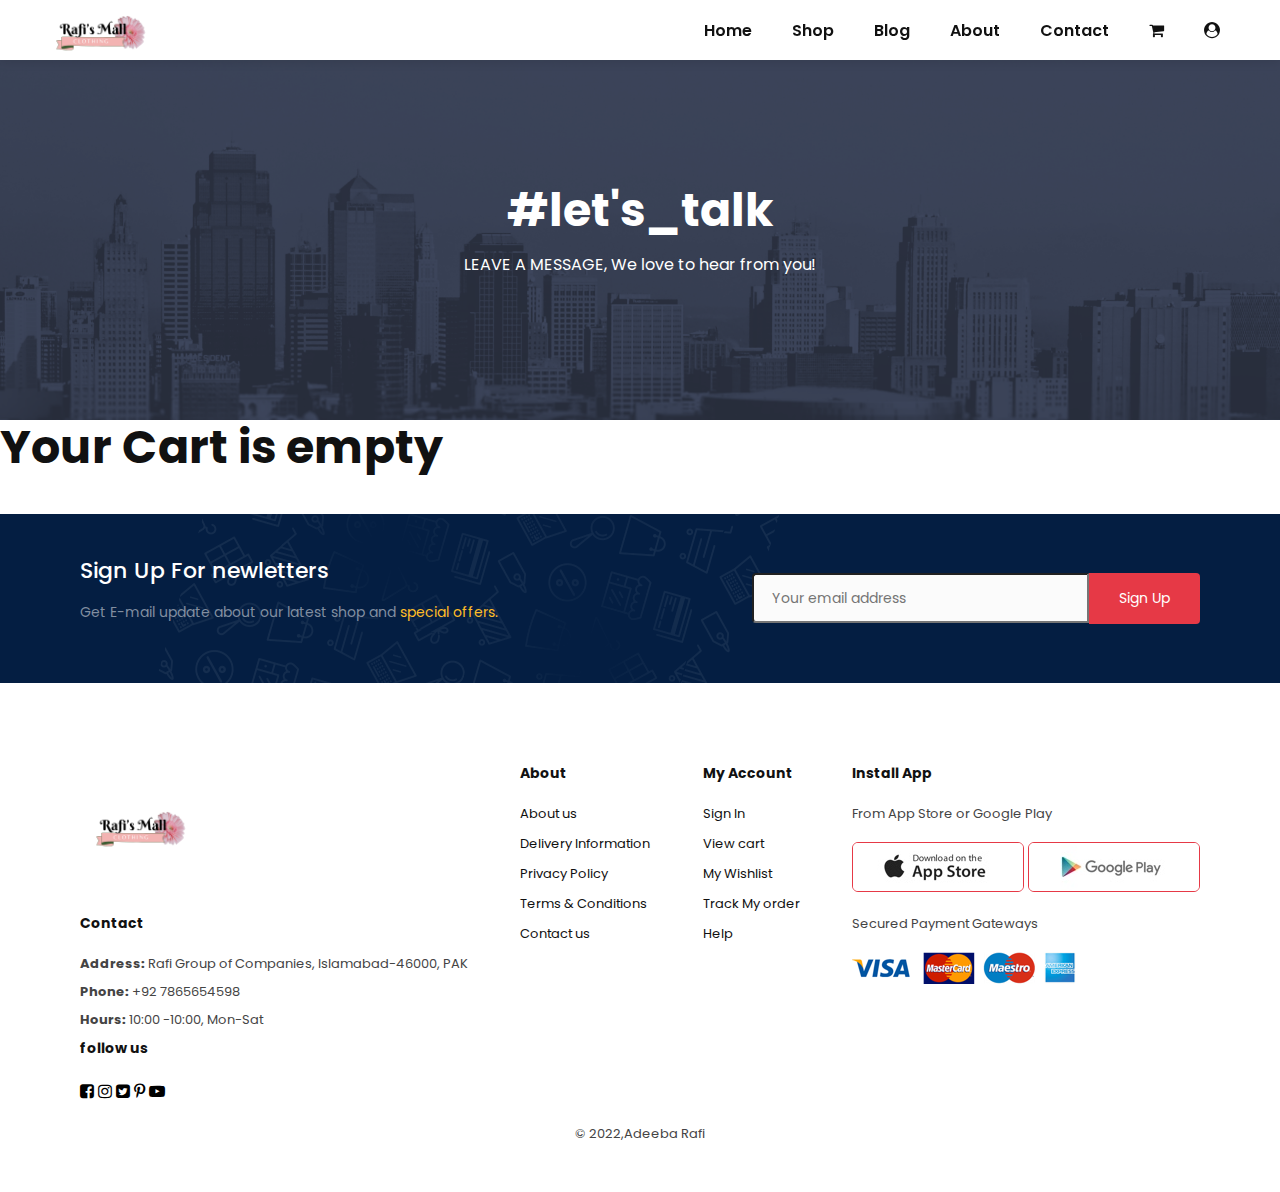
<file: cart.html>
<!DOCTYPE html>
<html lang="en">

<head>
    <meta charset="UTF-8">
    <meta name="viewport" content="width=device-width, initial-scale=1.0">
    <link rel="stylesheet" href="https://cdnjs.cloudflare.com/ajax/libs/font-awesome/4.7.0/css/font-awesome.min.css">
    <title>online_shoping</title>
    <link rel="stylesheet" href="style.css">
</head>

<body>
    <section id="header">
        <a href="#"><img src="img/Logo.png" class="logo" alt=""></a>
        <div>
            <ul id="navbar">
                <li><a class="active" href="index.html">Home</a></li>
                <li><a href="shop.html">Shop</a></li>
                <li><a href="blog.html">Blog</a></li>
                <li><a href="about.html">About</a></li>
                <li><a href="contact.html">Contact</a></li>
                <li id="lg-bag"><a href="cart.html"><i class="fa fa-shopping-cart" aria-hidden="true"></i></a></li>
                <li id="account"><a href="login.html"><i class="fa fa-user-circle" aria-hidden="true"></i></a></li>
                <a href="#" id="close"><i class="fa fa-times" aria-hidden="true"></i></a>
            </ul>
        </div>
        <div id="mobile">
            <a href="cart.html"><i class="fa fa-shopping-cart" aria-hidden="true"></i></a>
            <i id="bar" class="fa fa-outdent" aria-hidden="true"></i>
        </div>
    </section>

<section id="page-header" class="about-header">
    <h2>#let's_talk</h2>
    <p>LEAVE A MESSAGE, We love to hear from you!</p>
</section>

<section class="cart-1">
    <div class="cart-header">
        <h2>Your Cart is empty</h2>
    
    </div>
</section>





<section id="newletter" class="section-p1 section-m1">
    <div class="newtext">
        <h4>Sign Up For newletters</h4>
        <p>Get E-mail update about our latest shop and <span>special offers.</span></p>
    </div>
    <div class="form">
        <input type="text" placeholder="Your email address">
        <button class="normal">Sign Up</button>
    </div>
</section>

    <footer class="section-p1">
        <div class="col">
            <img class="logo" src="img/Logo.png" alt="">
            <h4>Contact</h4>
            <p><strong>Address:</strong> Rafi Group of Companies,
                Islamabad-46000, PAK</p>
            <p><strong>Phone:</strong> +92 7865654598</p>
            <p><strong>Hours:</strong> 10:00 -10:00, Mon-Sat </p>
            <div class="follow">
                <h4>follow us</h4>
                <div class="icon">
                    <i class="fa fa-facebook-square" aria-hidden="true"></i>
                    <i class="fa fa-instagram" aria-hidden="true"></i>
                    <i class="fa fa-twitter-square" aria-hidden="true"></i>
                    <i class="fa fa-pinterest-p" aria-hidden="true"></i>
                    <i class="fa fa-youtube-play" aria-hidden="true"></i>
                </div>
            </div>
        </div>

        <div class="col">
            <h4>About</h4>
            <a href="#">About us</a>
            <a href="#">Delivery Information</a>
            <a href="#">Privacy Policy</a>
            <a href="#">Terms & Conditions</a>
            <a href="#">Contact us </a>
        </div>

        <div class="col">
            <h4>My Account</h4>
            <a href="#">Sign In</a>
            <a href="#">View cart</a>
            <a href="#">My Wishlist</a>
            <a href="#">Track My order</a>
            <a href="#"> Help </a>
        </div>

        <div class="col install">
            <h4>Install App</h4>
            <p>From App Store or Google Play</p>
            <div class="row">
                <img src="img/pay/app.jpg" alt="">
                <img src="img/pay/play.jpg" alt="">
            </div>
            <p>Secured Payment Gateways</p>
            <img src="img/pay/pay.png" alt="">
        </div>

        <div class="copyright">
            <p>© 2022,Adeeba Rafi </p>
        </div>

    </footer>

    <script src="script.js">
    </script>
</body>

</html>
</file>
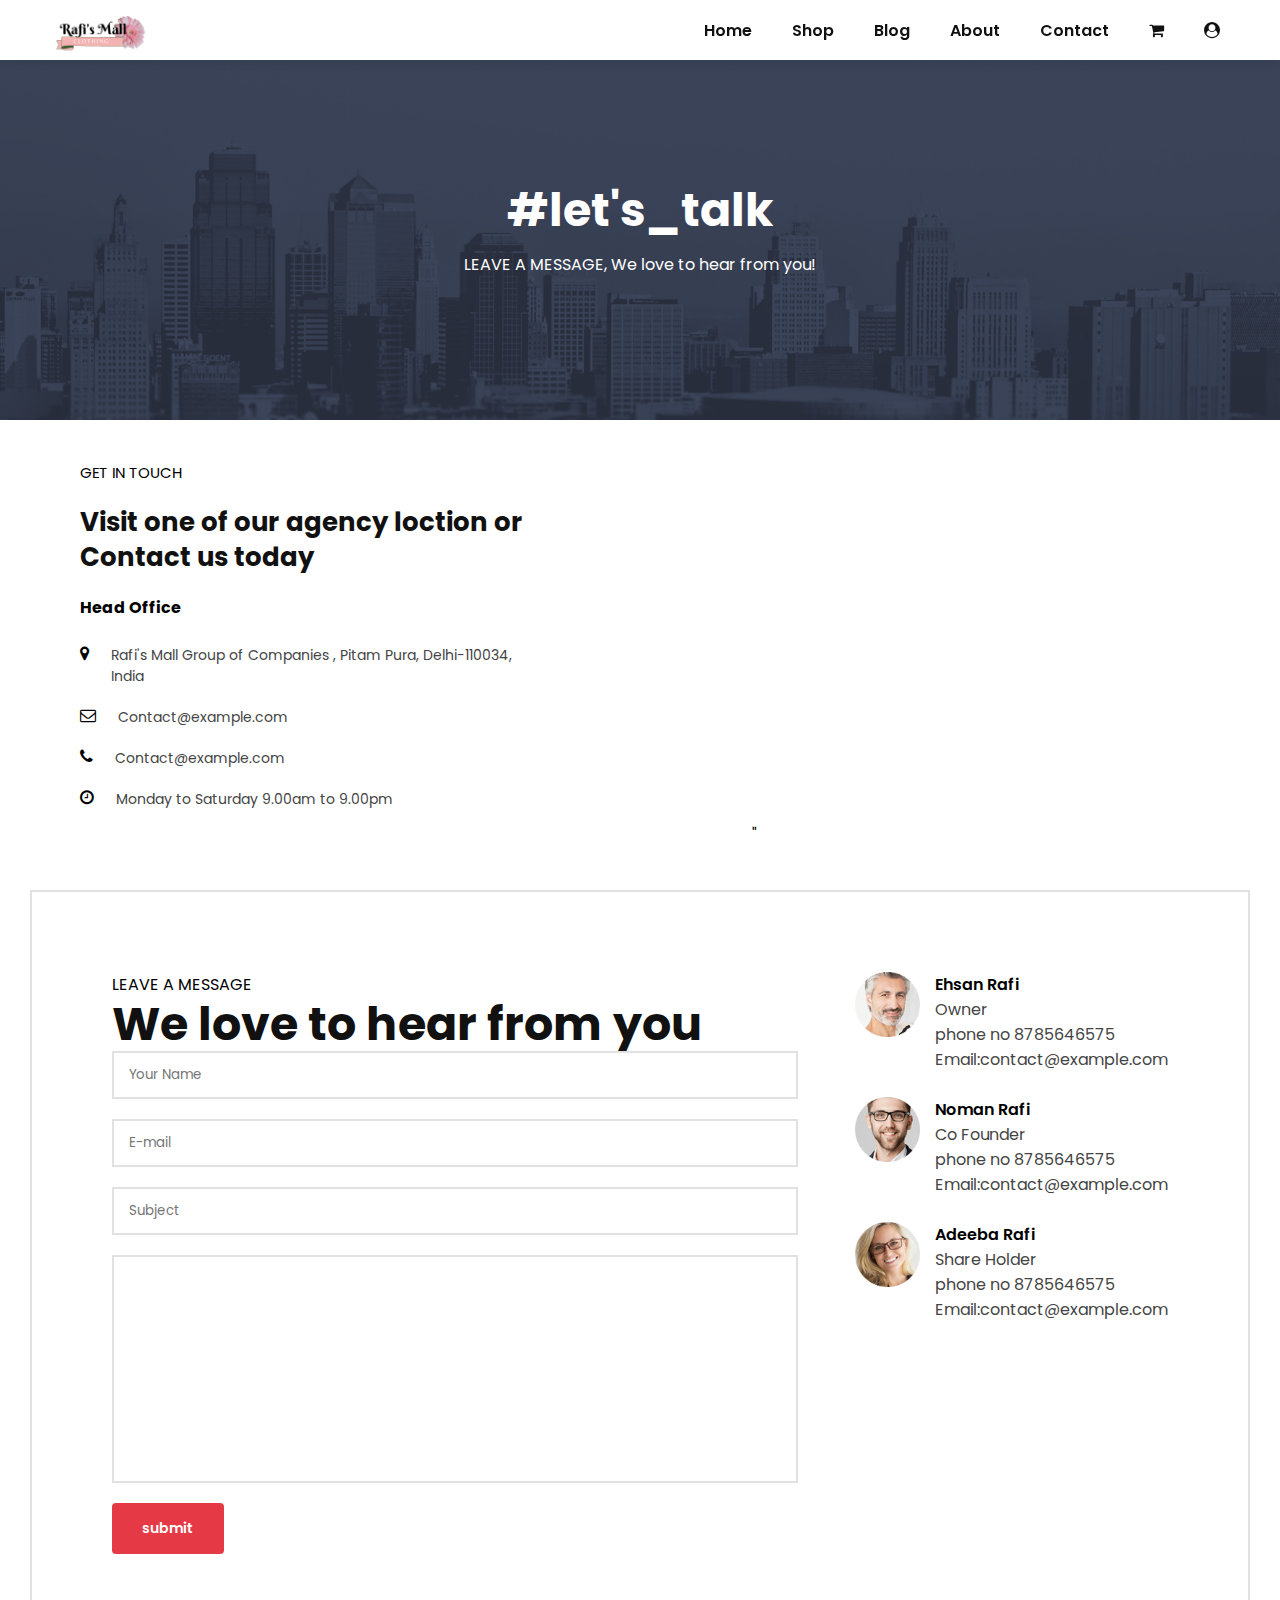
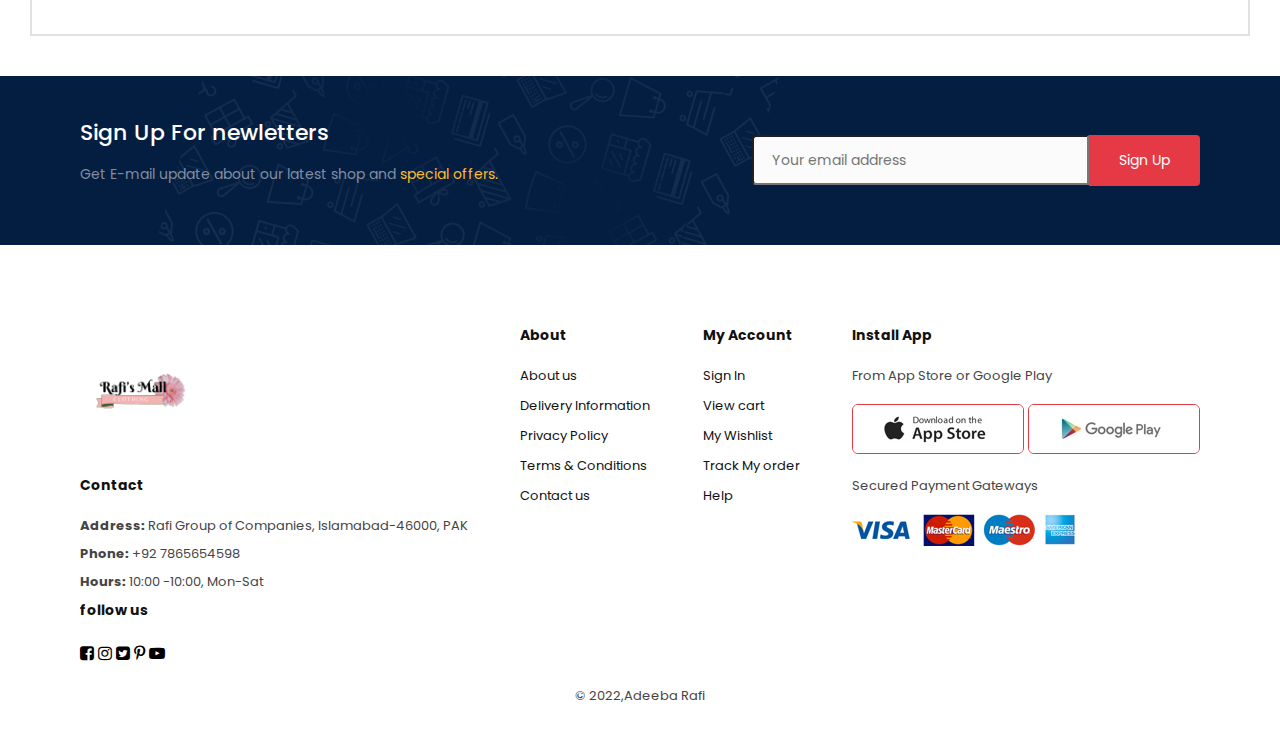
<file: contact.html>
<!DOCTYPE html>
<html lang="en">

<head>
    <meta charset="UTF-8">
    <meta name="viewport" content="width=device-width, initial-scale=1.0">
    <link rel="stylesheet" href="https://cdnjs.cloudflare.com/ajax/libs/font-awesome/4.7.0/css/font-awesome.min.css">
    <title>online_shoping</title>
    <link rel="stylesheet" href="style.css">
</head>

<body>
    <section id="header">
        <a href="#"><img src="img/Logo.png" class="logo" alt=""></a>
        <div>
            <ul id="navbar">
                <li><a class="active" href="index.html">Home</a></li>
                <li><a href="shop.html">Shop</a></li>
                <li><a href="blog.html">Blog</a></li>
                <li><a href="about.html">About</a></li>
                <li><a href="contact.html">Contact</a></li>
                <li id="lg-bag"><a href="cart.html"><i class="fa fa-shopping-cart" aria-hidden="true"></i></a></li>
                <li id="account"><a href="login.html"><i class="fa fa-user-circle" aria-hidden="true"></i></a></li>
                <a href="#" id="close"><i class="fa fa-times" aria-hidden="true"></i></a>
            </ul>
        </div>
        <div id="mobile">
            <a href="cart.html"><i class="fa fa-shopping-cart" aria-hidden="true"></i></a>
            <i id="bar" class="fa fa-outdent" aria-hidden="true"></i>
        </div>
    </section>

    <section id="page-header" class="about-header">
        <h2>#let's_talk</h2>
        <p>LEAVE A MESSAGE, We love to hear from you!</p>
    </section>

    <section id="contact-details" class="section-p1">
        <div class="details">
            <span>GET IN TOUCH</span>
            <h2>Visit one of our agency loction or Contact us today</h2>
            <h3>Head Office</h3>
            <div>
                <li>
                    <i class="fa fa-map-marker" aria-hidden="true"></i>
                    <p>Rafi's Mall Group of Companies
                        , Pitam Pura,
                        Delhi-110034, India</p>
                </li>
                <li>
                    <i class="fa fa-envelope-o" aria-hidden="true"></i>
                    <p>Contact@example.com</p>
                </li>
                <li>
                    <i class="fa fa-phone" aria-hidden="true"></i>
                    <p>Contact@example.com</p>
                </li>
                <li>
                    <i class="fa fa-clock-o" aria-hidden="true"></i>
                    <p>Monday to Saturday 9.00am to 9.00pm</p>
                </li>
            </div>
        </div>

        <div class="map">
        <iframe src="https://www.google.com/maps/embed?pb=!1m18!1m12!1m3!1d3500.0134262465244!2d77.13067470903852!3d28.689244975532212!2m3!1f0!2f0!3f0!3m2!1i1024!2i768!4f13.1!3m3!1m2!1s0x390d03c69adf85c3%3A0x1e6c0303dc3364e3!2sM2K%20Cinema!5e0!3m2!1sen!2sin!4v1699336929161!5m2!1sen!2sin" width="600" height="450" style="border:0;" allowfullscreen="" loading="lazy" referrerpolicy="no-referrer-when-downgrade"></iframe>"
        </div>

    </section>

    <section id="form-details">
        <form action="">
            <span>LEAVE A MESSAGE</span>
            <h2>We love to hear from you</h2>
            <input type="text" placeholder="Your Name">
            <input type="text" placeholder="E-mail">
            <input type="text" placeholder="Subject">
            <textarea name="" id="" cols="30" rows="10" placeholder="Your MESSAGE">
            </textarea>
        <button class="normal">submit</button>
        </form>
        <div class="people">
            <div>
                <img src="img/people/1.png" alt="">
                <p><span>Ehsan Rafi</span>Owner<br> phone no 8785646575 <br>
                Email:contact@example.com</p>
            </div>
            <div>
                <img src="img/people/2.png" alt="">
                <p><span>Noman Rafi</span>Co Founder<br> phone no 8785646575 <br>
                    Email:contact@example.com</p>
            </div>
            <div>
                <img src="img/people/3.png" alt="">
                <p><span>Adeeba Rafi</span>Share Holder<br> phone no 8785646575 <br>
                    Email:contact@example.com</p>
            </div>
        </div>
    </section>

    <section id="newletter" class="section-p1 section-m1">
        <div class="newtext">
            <h4>Sign Up For newletters</h4>
            <p>Get E-mail update about our latest shop and <span>special offers.</span></p>
        </div>
        <div class="form">
            <input type="text" placeholder="Your email address">
            <button class="normal">Sign Up</button>
        </div>
    </section>

    <footer class="section-p1">
        <div class="col">
            <img class="logo" src="img/Logo.png" alt="">
            <h4>Contact</h4>
            <p><strong>Address:</strong> Rafi Group of Companies,
                Islamabad-46000, PAK</p>
            <p><strong>Phone:</strong> +92 7865654598</p>
            <p><strong>Hours:</strong> 10:00 -10:00, Mon-Sat </p>
            <div class="follow">
                <h4>follow us</h4>
                <div class="icon">
                    <i class="fa fa-facebook-square" aria-hidden="true"></i>
                    <i class="fa fa-instagram" aria-hidden="true"></i>
                    <i class="fa fa-twitter-square" aria-hidden="true"></i>
                    <i class="fa fa-pinterest-p" aria-hidden="true"></i>
                    <i class="fa fa-youtube-play" aria-hidden="true"></i>
                </div>
            </div>
        </div>

        <div class="col">
            <h4>About</h4>
            <a href="#">About us</a>
            <a href="#">Delivery Information</a>
            <a href="#">Privacy Policy</a>
            <a href="#">Terms & Conditions</a>
            <a href="#">Contact us </a>
        </div>

        <div class="col">
            <h4>My Account</h4>
            <a href="#">Sign In</a>
            <a href="#">View cart</a>
            <a href="#">My Wishlist</a>
            <a href="#">Track My order</a>
            <a href="#"> Help </a>
        </div>

        <div class="col install">
            <h4>Install App</h4>
            <p>From App Store or Google Play</p>
            <div class="row">
                <img src="img/pay/app.jpg" alt="">
                <img src="img/pay/play.jpg" alt="">
            </div>
            <p>Secured Payment Gateways</p>
            <img src="img/pay/pay.png" alt="">
        </div>

        <div class="copyright">
            <p>© 2022,Adeeba Rafi </p>
        </div>

    </footer>

    <script src="script.js">
    </script>
</body>

</html>
</file>
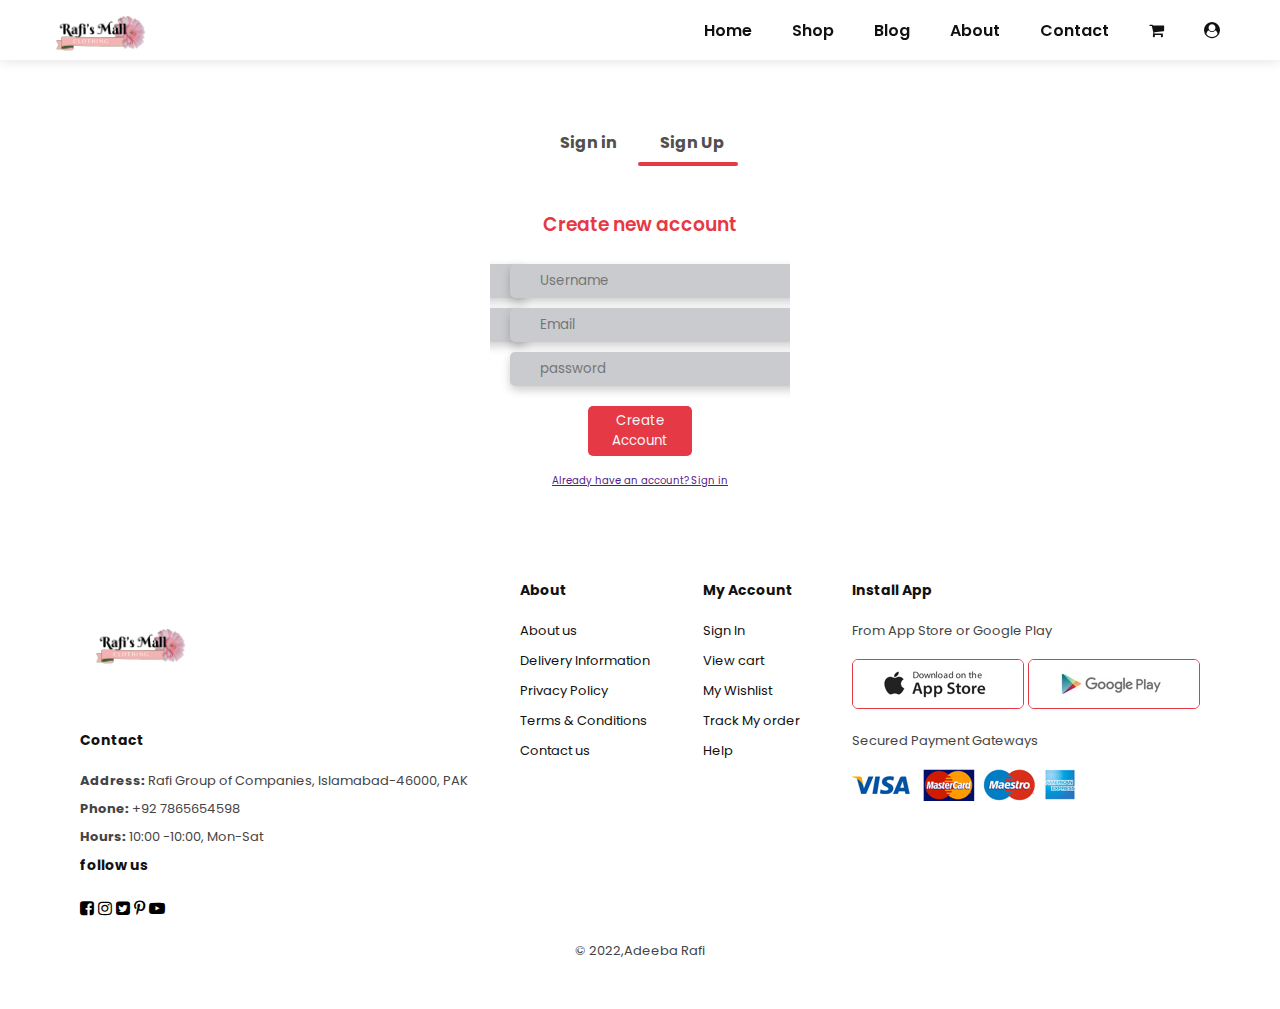
<file: login.html>
<!DOCTYPE html>
<html lang="en">

<head>
    <meta charset="UTF-8">
    <meta name="viewport" content="width=device-width, initial-scale=1.0">
    <link rel="stylesheet" href="https://cdnjs.cloudflare.com/ajax/libs/font-awesome/4.7.0/css/font-awesome.min.css">
    <title>online_shoping</title>
    <link rel="stylesheet" href="style.css">
</head>

<body>
    <section id="header">
        <a href="#"><img src="img/Logo.png" class="logo" alt=""></a>
        <div>
            <ul id="navbar">
                <li><a class="active" href="index.html">Home</a></li>
                <li><a href="shop.html">Shop</a></li>
                <li><a href="blog.html">Blog</a></li>
                <li><a href="about.html">About</a></li>
                <li><a href="contact.html">Contact</a></li>
                <li id="lg-bag"><a href="cart.html"><i class="fa fa-shopping-cart" aria-hidden="true"></i></a></li>
                <li id="account"><a href="login.html"><i class="fa fa-user-circle" aria-hidden="true"></i></a></li>
                <a href="#" id="close"><i class="fa fa-times" aria-hidden="true"></i></a>
            </ul>
        </div>
        <div id="mobile">
            <a href="cart.html"><i class="fa fa-shopping-cart" aria-hidden="true"></i></a>
            <i id="bar" class="fa fa-outdent" aria-hidden="true"></i>
        </div>
    </section>

    <section class="account-page">
        <div class="container">
            <div class="row">

                <div class="col-2">
                    <div class="form-container">
                        <div class="form-btn">
                            <span onclick="login()">Sign in</span>
                            <span onclick="register()">Sign Up</span>
                            <hr id="Indicator">
                        </div>

                        <form id="LoginForm">
                            <h3>Welcome Back!👋</h3>
                            <br>
                            <input type="text" placeholder="Username">
                            <input type="password" placeholder="password">
                            <br>
                            <a href="">Forgot password?</a> <br>
                            <button type="submit" class="btn">Login</button>
                            <br>
                            <a href=""><u>Don't have an account? Sign Up</u></a>
                        </form>

                        <form id="RegForm">
                            <h3> Create new account</h3>
                            <br>
                            <input type="text" autocomplete="off" placeholder="Username">
                            <input type="email" autocomplete="off" placeholder="Email">
                            <input type="password" autocomplete="off" placeholder="password">
                            <button type="submit" class="btn">Create Account</button>
                            <br>
                            <a href=""><u>Already have an account? Sign in</u></a>
                        </form>


                    </div>
                </div>
            </div>
        </div>

    </section>




    <footer class="section-p1">
        <div class="col">
            <img class="logo" src="img/Logo.png" alt="">
            <h4>Contact</h4>
            <p><strong>Address:</strong> Rafi Group of Companies,
                Islamabad-46000, PAK</p>
            <p><strong>Phone:</strong> +92 7865654598</p>
            <p><strong>Hours:</strong> 10:00 -10:00, Mon-Sat </p>
            <div class="follow">
                <h4>follow us</h4>
                <div class="icon">
                    <i class="fa fa-facebook-square" aria-hidden="true"></i>
                    <i class="fa fa-instagram" aria-hidden="true"></i>
                    <i class="fa fa-twitter-square" aria-hidden="true"></i>
                    <i class="fa fa-pinterest-p" aria-hidden="true"></i>
                    <i class="fa fa-youtube-play" aria-hidden="true"></i>
                </div>
            </div>
        </div>

        <div class="col">
            <h4>About</h4>
            <a href="#">About us</a>
            <a href="#">Delivery Information</a>
            <a href="#">Privacy Policy</a>
            <a href="#">Terms & Conditions</a>
            <a href="#">Contact us </a>
        </div>

        <div class="col">
            <h4>My Account</h4>
            <a href="#">Sign In</a>
            <a href="#">View cart</a>
            <a href="#">My Wishlist</a>
            <a href="#">Track My order</a>
            <a href="#"> Help </a>
        </div>

        <div class="col install">
            <h4>Install App</h4>
            <p>From App Store or Google Play</p>
            <div class="row">
                <img src="img/pay/app.jpg" alt="">
                <img src="img/pay/play.jpg" alt="">
            </div>
            <p>Secured Payment Gateways</p>
            <img src="img/pay/pay.png" alt="">
        </div>

        <div class="copyright">
            <p>© 2022,Adeeba Rafi </p>
        </div>

    </footer>

    <script>

        var LoginForm = document.getElementById("LoginForm");
        var RegForm = document.getElementById("RegForm");
        var Indicator = document.getElementById("Indicator");

        function register() {
            RegForm.style.transform = "translateX(0px)";
            LoginForm.style.transform = "translatex(0px)";
            Indicator.style.transform = "translatex(100px)";
        }
        function login() {
            RegForm.style.transform = "translateX(300px)";
            LoginForm.style.transform = "translatex(300px)";
            Indicator.style.transform = "translatex(0px)";
        }


    </script>
    <script src="script.js">
    </script>
</body>

</html>
</file>
<file: style.css>
@import url('https://fonts.googleapis.com/css2?family=Poppins:wght@300;400;600;700&display=swap');

* {
    margin: 0;
    padding: 0;
    box-sizing: border-box;
font-family: 'Poppins', sans-serif;
}

h1 {
    font-size: 50px;
    line-height: 64px;
    color: #111;
}

h2 {
    font-size: 46px;
    line-height: 54px;
    color: #111;
}

h4 {
    font-size: 20px;
    color: #111;
}

h6 {
    font-weight: 700;
    font-size: 12px;
}

p {
    font-size: 16px;
    color: #444;
    margin: 15px 0 20px 0;
}

.section-p1 {
    padding: 40px 80px;
}

.section-m1 {
    margin: 40px 0;
}



button.normal {
    font-size: 14px;
    font-weight: 600;
    padding: 15px 30px;
    background-color: #e63946;
    color: #fff;
    border-radius: 4px;
    cursor: pointer;
    border: none;
    outline: none;
    transition: 0.2s;
}
button.normal:hover {
    background-color: #c72c3b;
    color: #fff;
}




button.white {
    font-size: 13px;
    font-weight: 600;
    padding: 11px 18px;
    color: #e63946;
    border: 1px solid #e63946;
    background-color: transparent;
    cursor: pointer;
    outline: none;
    transition: 0.2s;
}
button.white:hover {
    background-color: #e63946;
    color: #fff;
}
body {
    width: 100%;
}

#header {

}


/* Header start */
#header {
    display: flex;
    align-items: center;
    justify-content: space-between;
    padding: 5px 40px;    
    background: #ffffff;
    box-shadow: 0 2px 10px rgba(0,0,0,0.1);
    z-index: 999;
    position: sticky;
    top: 0;
    left: 0;
    height: 60px;
}


.logo {
    width: 120px;
    height: auto;
    cursor: pointer;
}
 
#navbar {
    display: flex;
    align-items: center;
    justify-content: center;
}

#navbar li {
    list-style: none;
    padding: 0 20px;
}

#navbar li a {
    text-decoration: none;
    font-size: 16px;
    font-weight: 600;
    color: #111;
    transition: 0.3s ease;
}

#navbar li a:hover {
    color: #e63946;
}

#mobile {
    display: none;
    align-items: center;
}

#close {
    display: none;
}



/*home pade*/
#hero {
    background-image: url("img/D1.png");
    height: 90vh;
    width: 100%;
    background-size: contain; /* shows the full image */
    background-repeat: no-repeat;
    background-position: right center; /* moves image to right */
    background-color: #f4f4f4;
    padding: 0 80px;
    display: flex;
    flex-direction: column;
    align-items: flex-start;
    justify-content: center;
}



#hero h4 {
    padding-bottom: 15px;
}

#hero h1 {
    color: #e63946;
}

#hero button {
    background-image: url("img/button.png");
    background-color: transparent;
    color: #e63946;
    border: 0;
    padding: 14px 88px 14px 65px;
    background-repeat: no-repeat;
    cursor: pointer;
    font-weight: 700;
    font-size: 15px;
}

#hero button a {
    text-decoration: none;
    font-size: 16px;
    font-weight: 600;
    color: #e63946;
    transition: 0.3s ease;
}

#feature {
    display: flex;
    align-items: center;
    justify-content: space-between;
    flex-wrap: wrap;
}

#feature .fe-box {
    width: 140px;
    text-align: center;
    padding: 25px 13px;
    box-shadow: 20px 20px 34px rgba(0, 0, 0, 0.03);
    border: 1px solid #cce7d0;
    border-radius: 4px;
    margin: 15px 0;
}

#feature .fe-box:hover {
    box-shadow: 10px 10px 54px rgba(70, 62, 221, 0.1);
}

#feature .fe-box img {
    width: 100%;
    margin-bottom: 10px;
}

#feature .fe-box h6 {
    display: inline-block;
    padding: 9px 8px 6px 8px;
    line-height: 1;
    border-radius: 4px;
    color: #e63946;
    background-color: #fddde4;
}

#products1 {
    text-align: center;
}

#products1 .pro-container {
    display: flex;
    justify-content: space-between;
    padding-top: 20px;
    flex-wrap: wrap;
}

#products1 .pro {
    width: 23%;
    min-height: 250px;
    padding: 10px 12px;
    border: 1px solid #cce7d0;
    border-radius: 25px;
    cursor: pointer;
    box-shadow: 20px 20px 30px rgba(0, 0, 0, 0.2);
    margin: 15px 0;
    transition: 0.2s ease;
    position: relative;
}

#products1 .pro:hover {
    box-shadow: 20px 20px 30px rgba(0, 0, 0, 0.6);
}

#products1 .pro img {
    width: 100%;
    border-radius: 20px;
}

#products1 .pro .des {
    text-align: start;
    padding: 10px 0;
}

#products1 .pro .des span {
    color: #606063;
    font-size: 12px;
}

#products1 .pro .des h5 {
    padding-top: 7px;
    color: #1a1a1a;
    font-size: 14px;
}

#products1 .pro .des i {
    font-size: 12px;
    color: rgb(243, 181, 25);
}

#products1 .pro .des h4 {
    padding: top 7px;
    font-size: 15px;
    font-weight: 700;
    color: #e63946
}

#products1 .pro .cart {
    width: 40px;
    height: 40px;
    line-height: 40px;
    border-radius: 50px;
    background-color: #ebf6ea;
    font-weight: 500;
    color: #e63946;
    border: 1px solid #cce7d0;
    position: absolute;
    bottom: 20px;
    right: 10px;
}



#banner {
    display: flex;
    flex-direction: column;
    justify-content: center;
    align-items: center;
    text-align: center;
    background-image: url("img/banner/b2.jpg");
    width: 100%;
    height: 40vh;
    background-size: cover;
    background-position: center;
}

#banner h4 {
    color: #fff;
    font-size: 16px;
}

#banner h2 {
    color: #fff;
    font-size: 30px;
    padding: 10px 0;
}

#banner h2 span {
    color: #ef3636;
}

#banner button:hover {
    background: #e63946;
    color: #fff;
}

/*2banner*/

#sm-banner {
    display: flex;
    justify-content: space-between;
    flex-wrap: wrap;
}

#sm-banner .banner-box {
    display: flex;
    flex-direction: column;
    justify-content: center;
    align-items: flex-start;
    background-image: url("img/banner/b17.jpg");
    min-width: 50%;
    height: 45vh;
    background-size: cover;
    background-position: center;
    padding: 30px;
}

#sm-banner .banner-box2 {
    background-image: url("img/banner/b10.jpg");
}



#sm-banner h4 {
    color: #fff;
    font-size: 20px;
    font-weight: 300;
}

#sm-banner h2 {
    color: #1e2222;
    font-size: 28px;
    font-weight: 800;
}

#sm-banner span {
    color: #fff;
    font-size: 14px;
    font-weight: 500;
    padding-bottom: 15px;
}

#sm-banner .banner-box:hover button {
    background: #e63946;
    border: 1px solid #e63946;
}

/*3 banner*/
#banner3 {
    display: flex;
    justify-content: space-between;
    flex-wrap: wrap;
    padding: 0 80px;
}


#banner3 .banner-box {
    display: flex;
    flex-direction: column;
    justify-content: center;
    align-items: flex-start;
    background-image: url("img/banner/b7.jpg");
    min-width: 30%;
    height: 30vh;
    background-size: cover;
    background-position: center;
    padding: 20px;
    margin-bottom: 20px;
}

#banner3 .banner-box2 {
    background-image: url("img/banner/b4.jpg");
}

#banner3 .banner-box3 {
    background-image: url("img/banner/b18.jpg");
}


#banner3 h2 {
    color: #fff;
    font-weight: 900;
    font-size: 22px;
}

#banner3 h3 {
    color: #ec544e;
    font-weight: 800;
    font-size: 15px;
}

/*newletter*/
#newletter {
    display: flex;
    justify-content: space-between;
    flex-wrap: wrap;
    align-items: center;
    background-image: url("img/banner/b14.png");
    background-repeat: no-repeat;
    background-position: 20% 30%;
    background-color: #041e42;
}

#newletter h4 {
    font-size: 22px;
    font-weight: 500;
    color: #fff;
}

#newletter p {
    font-size: 14px;
    font-weight: 400;
    color: #818ea0;
}

#newletter p span {
    color: #ffbd27;
}

#newletter .form {
    display: flex;
    width: 40%;
}

#newletter input {
    height: 3.125rem;
    padding: 0 1.25em;
    font-size: 14px;
    width: 100%;
    border-radius: 4px;
    outline: none;
    border-radius: 4px;
    outline: none;
    background-color: #fbfbfb;
    border-top-right-radius: 0;
    border-bottom-right-radius: 0;
}

#newletter button {
    background-color: #e63946;
    color: #fff;
    font-weight: 400;
    white-space: nowrap;
    border-top-left-radius: 0;
    border-bottom-left-radius: 0;
}

/*----footer----*/

footer {
    display: flex;
    flex-wrap: wrap;
    justify-content: space-between;
}

footer .col {
    display: flex;
    flex-direction: column;
    align-items: flex-start;
    margin-bottom: 20px;
}

footer .logo {
    margin-bottom: 30px;
}

footer h4 {
    font-size: 14px;
    padding-bottom: 20px;
}

footer p {
    font-size: 13px;
    margin: 0 0 8px 0;
}

footer a {
    font-size: 13px;
    text-decoration: none;
    color: #111;
    margin-bottom: 10px;
}

footer .follow {
    margin: top 20px;
}

footer.follow i {
    color: #444;
    padding-right: 4px;
    cursor: pointer;
}

footer .install .row img {
    border: 1px solid #e63946;
    border-radius: 6px;
}

footer .install img {
    margin: 10px 0 15px 0;
}

footer .follow i:hover,
footer a:hover {
    color: #e63946;
}

footer .copyright {
    width: 100%;
    text-align: center;
}

/* shop page */
#page-header {
    background-image: url("img/banner/b1.jpg");
    width: 100%;
    height: 40vh;
    background-size: cover;
    display: flex;
    justify-content: center;
    text-align: center;
    flex-direction: column;
    padding: 14px;
}

#page-header h2,
#page-header p {
    color: #fff;
}

#pagination {
    text-align: center;
}

#pagination a {
    text-decoration: none;
    background-color: #e63946;
    padding: 15px 20px;
    border-radius: 4px;
    color: #fff;
    font-weight: 600;
}

#pagination a i {
    font-size: 16px;
    font-weight: 600;
}

/* single Product */
#prodetails {
    display: flex;
    margin-top: 20px;
}

#prodetails .single-pro-image {
    width: 40%;
    margin-right: 50px;
}

.small-img-group {
    display: flex;
    justify-content: space-between;
}

.small-img-col {
    flex-basis: 24%;
    cursor: pointer;
}

#prodetails .single-pro-details {
    width: 50%;
    padding-top: 30px;
}

#prodetails .single-pro-details h4 {
    padding: 40px 0 20px 0;
}

#prodetails .single-pro-details h2 {
    font-size: 26px;
}

#prodetails .single-pro-details select {
    display: block;
    padding: 5px 10px;
    margin-bottom: 10px;
}

#prodetails .single-pro-details input {
    width: 50px;
    height: 47px;
    padding-left: 10px;
    font-size: 16px;
    margin-right: 10px;
}

#prodetails .single-pro-details button {
    background: #e63946;
    color: #fff;
}

#prodetails .single-pro-details span {
    line-height: 25px;
}

/* blog page*/

#page-header.blog-header {
    background-image: url("img/banner/b19.jpg");
}

#blog {
    padding: 150px 150px 0 150px;
}

#blog .blog-box {
    display: flex;
    align-items: center;
    width: 100%;
    position: relative;
    padding-bottom: 90px;

}

#blog .blog-img {
    width: 50%;
    margin-right: 40px;
}

#blog img {
    width: 100%;
    height: 300px;
    object-fit: cover;
}

#blog .blog-img {
    width: 50%;
    margin-right: 40px;
}

#blog .blog-details {
    width: 50%;
}

#blog .blog-details a {
    text-decoration: none;
    font-size: 12px;
    color: #000;
    font-weight: 700;
    position: relative;
    transition: 0.3s;
}

#blog .blog-details a::after {
    content: "";
    width: 50px;
    height: 1px;
    background-color: #000;
    position: absolute;
    top: 7px;
    right: -60px;
}

#blog .blog-details a:hover {
    color: #e63946;
}

#blog .blog-box h1 {
    position: absolute;
    top: -47px;
    left: 0;
    font-size: 70px;
    font-weight: 300;
    color: #c9cbce;
    z-index: -9;
}

/*about Page */
#page-header.about-header {
    background-image: url("img/about/banner.png");
}

#about-head {
    display: flex;
    align-items: center;
}

#about-head img {
    width: 50%;
    height: auto;
}

#about-head div {
    padding-left: 40px;
}

/* Contact page*/
#contact-details {
    display: flex;
    align-items: center;
    justify-content: space-between;
}

#contact-details .details {
    width: 40%;
}

#contact-details .details span,
#form-details from span {
    font-size: 15px;
}

#contact-details .details h2,
#form-details from h2 {
    font-size: 26px;
    line-height: 35px;
    padding: 20px 0;
}

#contact-details .details h3 {
    font-size: 16px;
    padding-bottom: 15px;
}

#contact-details .details li {
    list-style: none;
    display: flex;
    padding: 10px 0;
}

#contact-details .details li i {
    font: size 14px;
    padding-right: 22px;
}

#contact-details .details li p {
    margin: 0;
    font-size: 14px;
}

#contact-details .map {
    width: 40%;
    height: 350px;
}

#contact-details .map iframe {
    width: 100%;
    height: 100%;
}

#form-details {
    display: flex;
    justify-content: space-between;
    margin: 30px;
    padding: 80px;
    border: 2px solid #e1e1e1;
}

#form-details form {
    width: 65%;
    display: flex;
    flex-direction: column;
    align-items: flex-start;
}

#form-details form input,
#form-details form textarea {
    width: 100%;
    padding: 12px 15px;
    outline: none;
    margin-bottom: 20px;
    border: 2px solid #e1e1e1;
}

#form-details form textarea {
    resize: none;
}


#form-details form button {
    background-color: #e63946;
    color: #fff;
}

#form-details .people div {
    padding-bottom: 25px;
    display: flex;
    align-items: flex-start;
}

#form-details .people div img {
    width: 65px;
    height: 65px;
    object-fit: cover;
    margin-right: 15px;
}

#form-details .people div p {
    margin: 0;
    font: size 13px;
    line-height: 25px;
}

#form-details .people div p span {
    display: block;
    font-size: 16px;
    font-weight: 600;
    color: #000;
}

/*cart*/


/*Account*/
.account-page {
    padding: 50px 0;
    background: #ffffff;
}

.form-container {
    background: #fff;
    width: 300px;
    height: 380px;
    position: relative;
    border-radius: 10px;
    text-align: center;
    padding: 20px 0;
    margin: auto;
    overflow: hidden;

}

.form-container:hover {
    box-shadow: 0 5px 15px #616464;
}

.form-container span {
    font-weight: 680;
    padding: 0 10px;
    color: #524f4f;
    cursor: pointer;
    width: 100px;
    display: inline-block;
}

.form-btn {
    display: inline-block;
}

.form-container form {
    max-width: 300px;
    padding: 0 20px;
    position: absolute;
    top: 100px;
    transition: transform 1s;

}

#LoginForm input {
    padding: 7px 30px;
    border-radius: 5px;
    background-color: #c9cbce;
    color: #000;
    margin-bottom: 10px;
    border: none;
    box-shadow: 0 4px 10px rgba(0, 0, 0, 0.2);
    outline: none;
}

#RegForm input {
    padding: 7px 30px;
    border-radius: 5px;
    background-color: #c9cbce;
    margin-bottom: 10px;
    border: none;
    outline: none;
    box-shadow: 0 4px 10px rgba(0, 0, 0, 0.2);
}

.form-container h3 {
    font-weight: 590;
    color: #e63946;
}

form .btn {
    width: 40%;
    border: none;
    cursor: pointer;
    margin: 10px 0;
    border-radius: 5px;
    padding: 5px 10px;
    color: #f2f6f6;
    background-color: #e63946;

}

form .btn:focus {
    outline: none;

}

#LoginForm {
    left: -300px;
}

#RegForm {
    left: 0;
}

form a {
    font-size: 10px;
    text-decoration: none;
}

#Indicator {
    width: 100px;
    border: none;
    background: #e63946;
    border-radius: 50px;
    height: 4px;
    margin-top: 7px;
    transform: translateX(100px);
    transition: transform 1s;
}


@media (max-width:799px) {
    .section-p1 {
        padding: 40px 40px;
    }

    #navbar {
        display: flex;
        flex-direction: column;
        align-items: flex-start;
        justify-content: flex-start;
        position: fixed;
        top: 0;
        right: -300px;
        height: 100vh;
        width: 300px;
        background-color: #ffffff;
        box-shadow: 0 40px 60px rgba(0, 0, 0, 0.1);
        padding: 80px 0 0 10px;
        transition: 0.3s;
    }

    #navbar.active {
        right: 0px;
    }

    #navbar li {
        margin-bottom: 25px;
    }


    #mobile {
        display: flex;
        align-items: center;
    }

    #mobile i {
        color: #1a1a1a;
        font-size: 24px;
        padding-left: 20px;
    }

    #close {
        display: initial;
        position: absolute;
        top: 30px;
        left: 30px;
        color: #111;
        font-size: 24px;
    }

    #lg-bag {
        display: none;
    }

    #hero {
        height: 70vh;
        padding: 0 80px;
        background-position: top 30% right 30%;
    }

    #feature {
        justify-content: center;
    }

    #feature .fe-box {
        margin: 15px 15px;
    }

    #products1 .pro-container {
        justify-content: center;
    }

    #products1 .pro {
        margin: 15px;
    }

    #banner {
        height: 20vh;
    }

    #sm-banner .banner-box {
        min-width: 100%;
        height: 30vh;
    }

    #banner3 {
        padding: 0 40px;
    }

    #banner3 .banner-box {
        min-width: 28%;
    }

    #newsletter .form {
        width: 70%;
    }

    /*contact page*/

    #form-details {
        padding: 40px;
    }

    #form-details form {
        width: 50%;

    }

}

@media (max-width: 477px) {
    .section-p1 {
        padding: 20px;
    }

    #header {
        padding: 10px 30px;
    }

    h1 {
        font-size: 30px;
    }

    h2 {
        font-size: 28px;
    }

    #hero {
        padding: 0 20px;
        background-position: 53%;
    }

    #feature {
        justify-content: space-between;
    }

    #feature .fe-box {
        width: 155px;
        margin: 0 0 15px 0;
    }

    #products1 .pro {
        width: 40%;
        padding: 10px 12px;
        margin: 15px;
    }

    #banner {
        height: 30vh;
    }

    #banner h4 {
        font: 1em;
        font-weight: 480;
    }

    #banner h2 {
        font-size: 25px;
        font-weight: 480;
    }

    #banner button {
        font-size: 14px;
        padding: 8px 8px;
    }

    #sm-banner .banner-box {
        height: 28vh;
    }

    #sm-banner .banner-box2 {
        margin-top: 20px;
    }

    #banner3 {
        padding: 0 20px;
    }

    #banner3 .banner-box {
        width: 33%
    }


    #newletter input {
        height: 40px;
        font-size: 14px;
        width: 100%;
        width: 700px;
    }

    #newletter button {
        height: 40px;
    }

    footer .copyright {
        text-align: start;
    }

    /*===============shop page=============*/
    #page-header {
        height: 15vh;
    }

    #pagination a {
        padding: 14px 17px;
        border-radius: 40%;
        font-weight: 600;
    }


    /*===========Single product====*/
    #prodetails {
        display: flex;
        flex-direction: column;
    }

    #prodetails .single-pro-image {
        width: 90%;
        margin-right: 0px;
    }

    #prodetails .single-pro-details {
        width: 100%;
    }


    /*Blog page*/

    #blog {
        padding: 100px 20px 0 20px;
    }

    #blog .blog-box {
        display: flex;
        flex-direction: column;
        align-items: flex-start;
    }

    #blog .blog-img {
        width: 100%;
        margin-right: 0px;
        margin-bottom: 30px;
    }

    #blog .blog-details {
        width: 100%;

    }

    /*About page */

    #about-head {
        flex-direction: column;
    }

    #about-head img {
        width: 100%;
        height: auto;
    }

    #about-head div {
        padding-left: 0px;
    }

    #feature .fe-box {
        width: 120px;
    }

    /*contact page*/
    #contact-details {
        flex-direction: column;
    }

    #contact-details .details {
        width: 100%;
        margin-bottom: 30px;
    }

    #contact-details .map {
        width: 80%;
    }

    #form-details {
        margin: 10px;
        padding: 30px 10px;
        flex-wrap: wrap;
    }

    #form-details form {
        width: 90%;
        margin-bottom: 30px;
    }

    /*account*/
    .form-container {
        height: 360px;
    }
}
</file>
